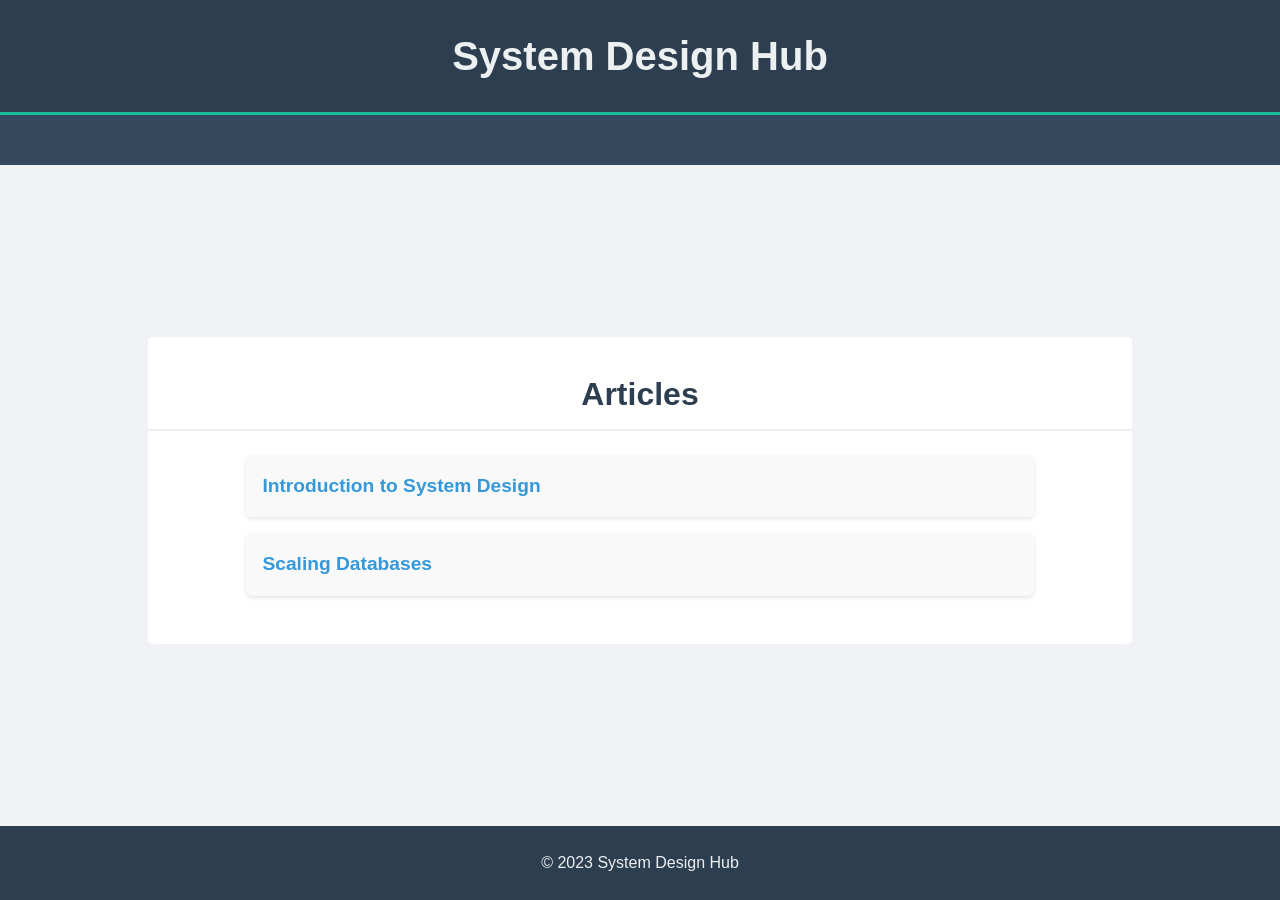
<file: index.html>
<!DOCTYPE html>
<html lang="en">
<head>
    <meta charset="UTF-8">
    <meta name="viewport" content="width=device-width, initial-scale=1.0">
    <title>System Design Hub</title>
    <link rel="stylesheet" href="css/style.css">
</head>
<body>
    <header>
        <div class="container">
            <h1>System Design Hub</h1>
        </div>
    </header>
    <nav>
        <div class="container">
            <!-- Navigation links will go here -->
        </div>
    </nav>
    <div class="container">
        <main>
            <h2>Articles</h2>
            <ul>
                <li><a href="articles/introduction-to-system-design.html">Introduction to System Design</a></li>
                <li><a href="articles/scaling-databases.html">Scaling Databases</a></li>
            </ul>
        </main>
    </div>
    <footer>
        <div class="container">
            <p>© 2023 System Design Hub</p>
        </div>
    </footer>
</body>
</html>
</file>
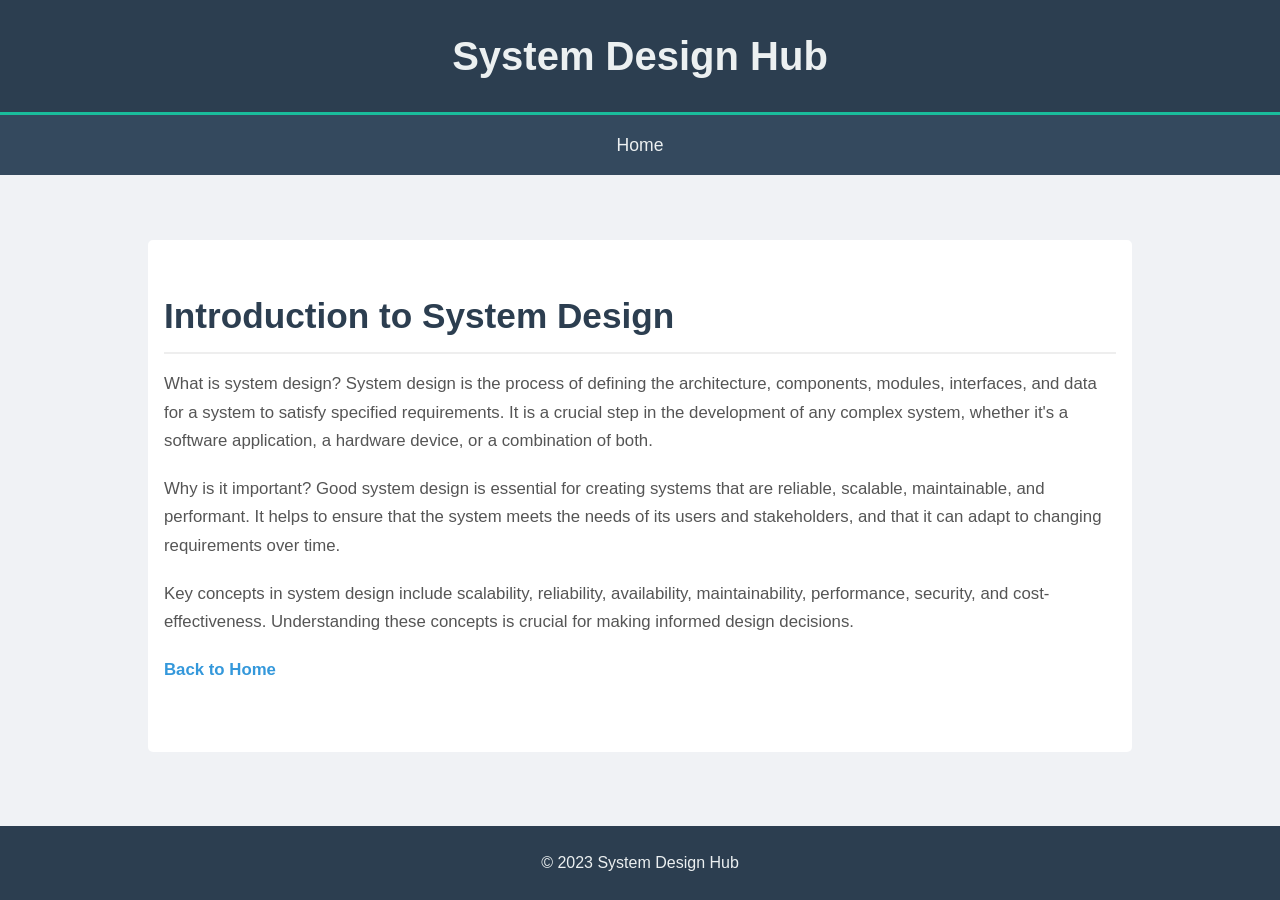
<file: articles/introduction-to-system-design.html>
<!DOCTYPE html>
<html lang="en">
<head>
    <meta charset="UTF-8">
    <meta name="viewport" content="width=device-width, initial-scale=1.0">
    <title>Introduction to System Design - System Design Hub</title>
    <link rel="stylesheet" href="../css/style.css">
</head>
<body>
    <header>
        <div class="container">
            <h1>System Design Hub</h1>
        </div>
    </header>
    <nav>
        <div class="container">
            <a href="../index.html">Home</a>
        </div>
    </nav>
    <div class="container">
        <main>
            <article>
                <h1>Introduction to System Design</h1>
                <p>What is system design? System design is the process of defining the architecture, components, modules, interfaces, and data for a system to satisfy specified requirements. It is a crucial step in the development of any complex system, whether it's a software application, a hardware device, or a combination of both.</p>
                <p>Why is it important? Good system design is essential for creating systems that are reliable, scalable, maintainable, and performant. It helps to ensure that the system meets the needs of its users and stakeholders, and that it can adapt to changing requirements over time.</p>
                <p>Key concepts in system design include scalability, reliability, availability, maintainability, performance, security, and cost-effectiveness. Understanding these concepts is crucial for making informed design decisions.</p>
                <p><a href="../index.html">Back to Home</a></p>
            </article>
        </main>
    </div>
    <footer>
        <div class="container">
            <p>© 2023 System Design Hub</p>
        </div>
    </footer>
</body>
</html>
</file>
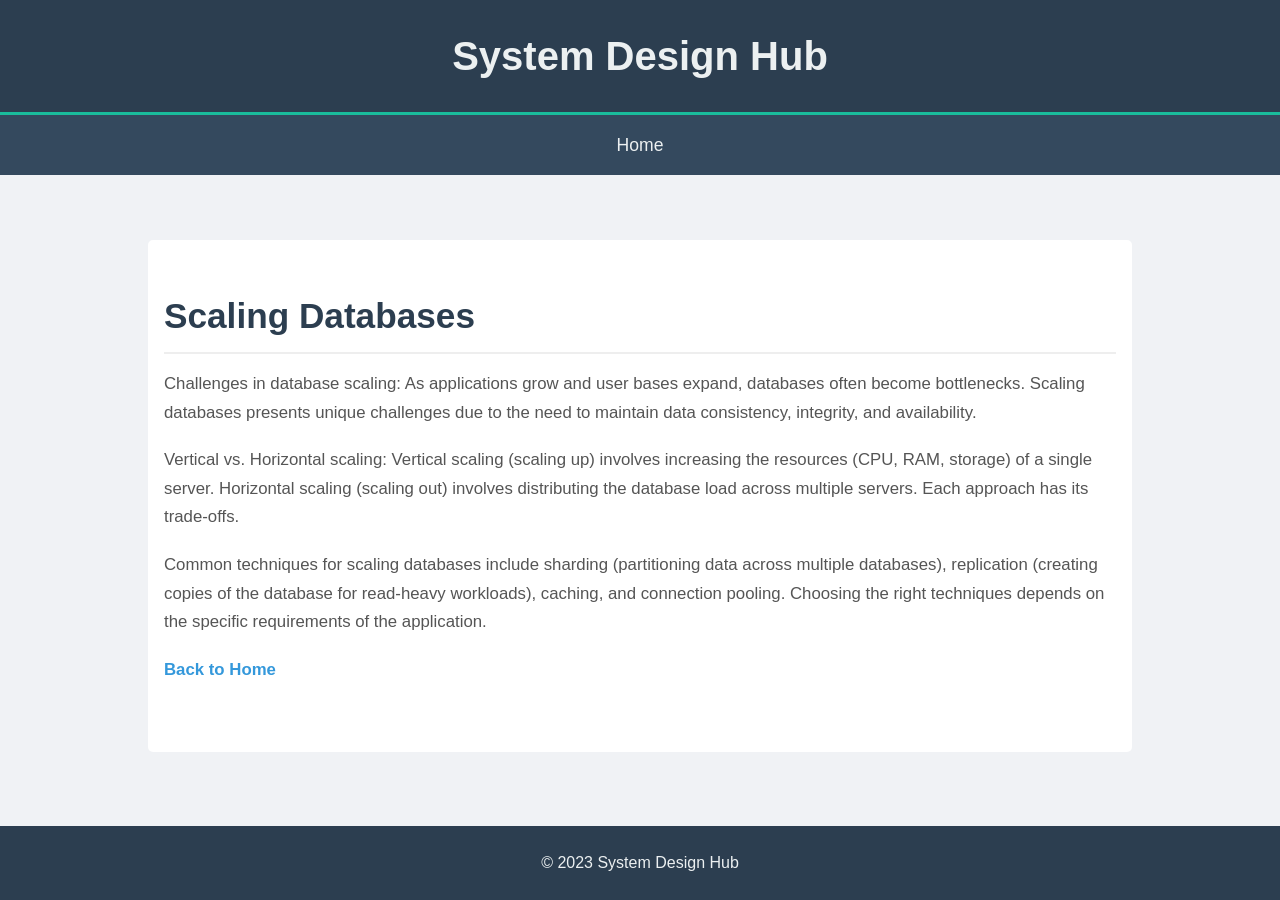
<file: articles/scaling-databases.html>
<!DOCTYPE html>
<html lang="en">
<head>
    <meta charset="UTF-8">
    <meta name="viewport" content="width=device-width, initial-scale=1.0">
    <title>Scaling Databases - System Design Hub</title>
    <link rel="stylesheet" href="../css/style.css">
</head>
<body>
    <header>
        <div class="container">
            <h1>System Design Hub</h1>
        </div>
    </header>
    <nav>
        <div class="container">
            <a href="../index.html">Home</a>
        </div>
    </nav>
    <div class="container">
        <main>
            <article>
                <h1>Scaling Databases</h1>
                <p>Challenges in database scaling: As applications grow and user bases expand, databases often become bottlenecks. Scaling databases presents unique challenges due to the need to maintain data consistency, integrity, and availability.</p>
                <p>Vertical vs. Horizontal scaling: Vertical scaling (scaling up) involves increasing the resources (CPU, RAM, storage) of a single server. Horizontal scaling (scaling out) involves distributing the database load across multiple servers. Each approach has its trade-offs.</p>
                <p>Common techniques for scaling databases include sharding (partitioning data across multiple databases), replication (creating copies of the database for read-heavy workloads), caching, and connection pooling. Choosing the right techniques depends on the specific requirements of the application.</p>
                <p><a href="../index.html">Back to Home</a></p>
            </article>
        </main>
    </div>
    <footer>
        <div class="container">
            <p>© 2023 System Design Hub</p>
        </div>
    </footer>
</body>
</html>
</file>
<file: css/style.css>
/* Basic Reset */
* {
    margin: 0;
    padding: 0;
    box-sizing: border-box;
}

body {
    font-family: Arial, sans-serif; /* Refined font choice */
    line-height: 1.6;
    margin: 0;
    background-color: #f0f2f5; /* Slightly adjusted background color */
    color: #333;
    display: flex; /* Added for sticky footer */
    flex-direction: column; /* Added for sticky footer */
    min-height: 100vh; /* Added for sticky footer */
}

.container { /* Added a container for centering content */
    width: 80%;
    margin: auto;
    overflow: hidden;
    padding: 0 20px;
}

header {
    background: #2c3e50; /* Changed header background color */
    color: #ecf0f1; /* Changed header text color */
    padding: 1.5rem 0; /* Increased padding */
    text-align: center;
    border-bottom: #1abc9c 3px solid; /* Added a border accent */
}

header h1 {
    margin: 0;
    font-size: 2.5rem; /* Increased font size */
}

nav {
    background: #34495e; /* Changed nav background color */
    color: #ecf0f1;
    padding: 1rem 0; /* Increased padding for height */
    text-align: center;
    min-height: 50px; /* Ensure nav has some height */
}

nav ul {
    list-style: none;
    padding: 0;
    margin: 0; /* Reset margin for ul inside nav */
}

nav ul li {
    display: inline;
    margin-right: 25px; /* Increased spacing */
}

nav a {
    color: #ecf0f1; /* Changed nav link color */
    text-decoration: none;
    font-size: 1.1rem; /* Increased font size */
    padding: 5px 10px; /* Added padding to links */
    border-radius: 5px; /* Added border-radius for a button-like feel */
    transition: background-color 0.3s ease; /* Smooth transition for hover */
}

nav a:hover, nav a.active {
    background-color: #1abc9c; /* Added hover effect and active class styling */
    color: #fff;
}

main {
    flex-grow: 1; /* Added for sticky footer */
    padding: 2rem 0; /* Increased padding */
    background-color: #fff; /* Added background to differentiate main content */
    border-radius: 5px; /* Added subtle rounding */
    margin-top: 10px; /* Added margin to separate from nav/header */
    margin-bottom: 20px; /* Added margin to separate from footer */
}

/* Styles for h2 in index.html */
main h2 {
    color: #2c3e50; /* Matched header color */
    font-size: 2rem; /* Increased font size */
    text-align: center;
    margin-bottom: 1.5rem; /* Added spacing below heading */
    border-bottom: 2px solid #eee; /* Subtle separator */
    padding-bottom: 0.5rem;
}

/* Article link list styling in index.html */
main ul {
    list-style: none;
    padding: 0;
    display: flex; /* Using flex for better alignment if needed */
    flex-direction: column;
    align-items: center; /* Center items if flex is used */
}

main ul li {
    margin-bottom: 1rem; /* Spacing between list items */
    background-color: #f9f9f9; /* Slight background for each item */
    padding: 1rem;
    border-radius: 5px;
    width: 80%; /* Control width of list items */
    box-shadow: 0 2px 4px rgba(0,0,0,0.1); /* Subtle shadow */
}

main ul li a {
    color: #3498db; /* Changed link color */
    text-decoration: none;
    font-weight: bold;
    font-size: 1.2rem;
    transition: color 0.3s ease;
}

main ul li a:hover {
    color: #2980b9; /* Darker shade on hover */
    text-decoration: underline;
}


/* Article Page Specific Styles */
article {
    padding: 1rem;
    background-color: #fff; /* Ensure article content area is white */
}

article h1 {
    color: #2c3e50; /* Consistent with header/main h2 */
    font-size: 2.2rem; /* Slightly larger for article title */
    margin-bottom: 1rem;
    border-bottom: 2px solid #eee;
    padding-bottom: 0.5rem;
    text-align: left; /* Align article title to left */
}

article p {
    line-height: 1.7; /* Improved readability */
    margin-bottom: 1.2rem; /* Spacing between paragraphs */
    font-size: 1.05rem; /* Slightly larger paragraph text */
    color: #555; /* Softer text color */
}

article a { /* Styling for links within articles, like "Back to Home" */
    color: #3498db;
    text-decoration: none;
    font-weight: bold;
}

article a:hover {
    color: #2980b9;
    text-decoration: underline;
}

footer {
    background: #2c3e50; /* Matched header background */
    color: #ecf0f1; /* Matched header text color */
    text-align: center;
    padding: 1.5rem 0; /* Increased padding */
    /* Removed position relative, bottom 0, width 100% for sticky footer via flexbox */
}
</file>
